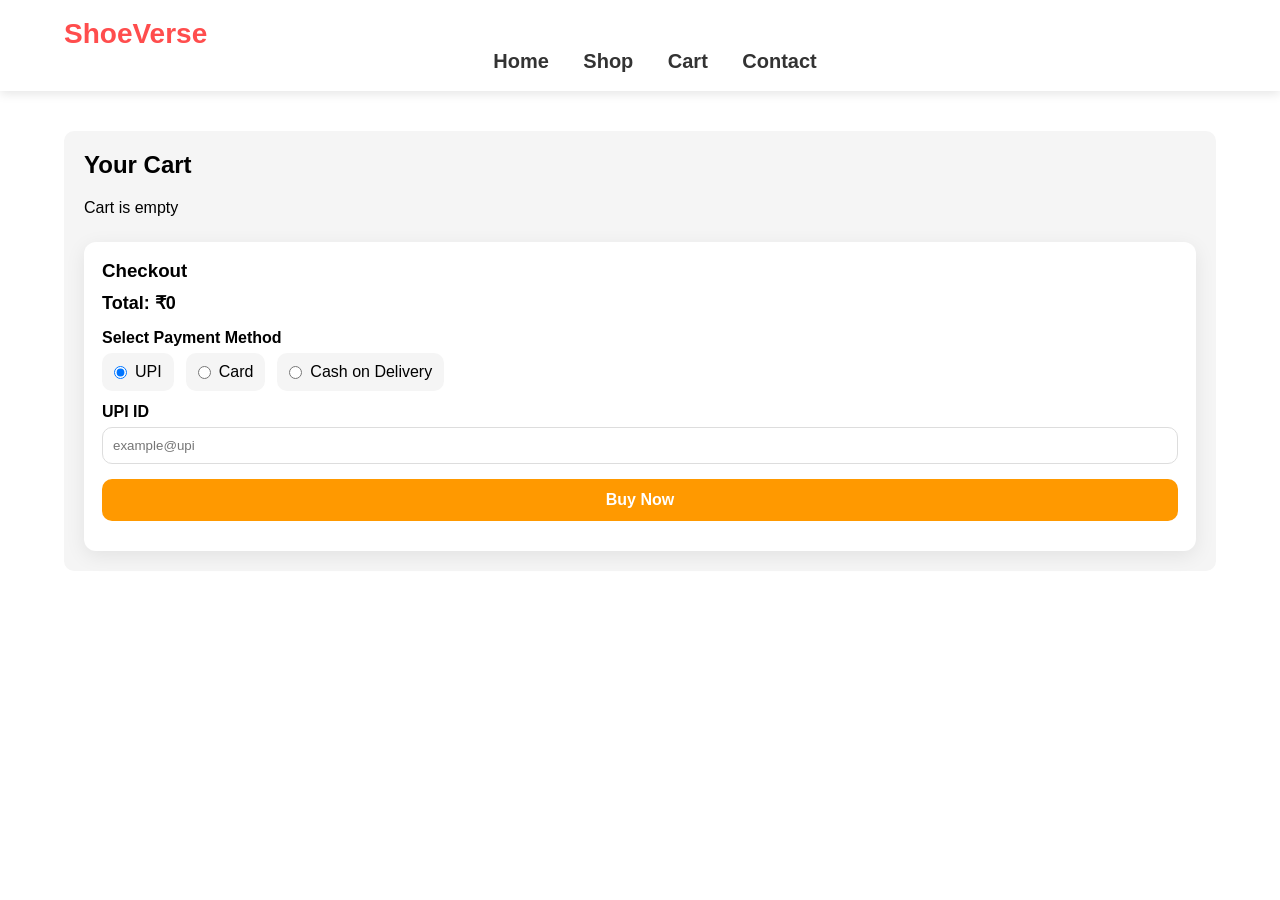
<file: cart.html>
<!DOCTYPE html>
<html>
<head>
  <title>Cart</title>
  <link rel="stylesheet" href="style.css">
</head>

<body>

<header>
  <div class="container nav">
    <h2 class="logo">ShoeVerse</h2>
    <nav>
      <a href="index.html">Home</a>
      <a href="shop.html">Shop</a>
      <a href="cart.html">Cart</a>
      <a href="contact.html">Contact</a>
    </nav>
  </div>
</header>

<section class="cart container">
  <h2>Your Cart</h2>

  <div id="cart-items">Cart is empty</div>

  <div class="checkout-box">
    <h3>Checkout</h3>

    <p class="checkout-total">Total: <span id="cartTotal">₹0</span></p>

    <label class="label">Select Payment Method</label>

    <div class="pay-options">
      <label class="pay-option">
        <input type="radio" name="pay" value="upi" checked>
        UPI
      </label>

      <label class="pay-option">
        <input type="radio" name="pay" value="card">
        Card
      </label>

      <label class="pay-option">
        <input type="radio" name="pay" value="cod">
        Cash on Delivery
      </label>
    </div>

    <div id="upiBox" class="pay-box">
      <label class="label">UPI ID</label>
      <input id="upiId" type="text" placeholder="example@upi">
    </div>

    <div id="cardBox" class="pay-box hidden">
      <label class="label">Card Number</label>
      <input id="cardNo" type="text" placeholder="1234 5678 9012 3456">

      <div class="card-row">
        <div>
          <label class="label">Expiry</label>
          <input id="exp" type="text" placeholder="MM/YY">
        </div>

        <div>
          <label class="label">CVV</label>
          <input id="cvv" type="password" placeholder="123">
        </div>
      </div>
    </div>

    <div id="codBox" class="pay-box hidden">
      <p class="cod-text">Pay cash when your order is delivered ✅</p>
    </div>

    <button class="buy-btn" onclick="placeOrder()">Buy Now</button>

    <p id="orderMsg" class="order-msg"></p>
  </div>
</section>

<script src="script.js"></script>
</body>
</html>
</file>
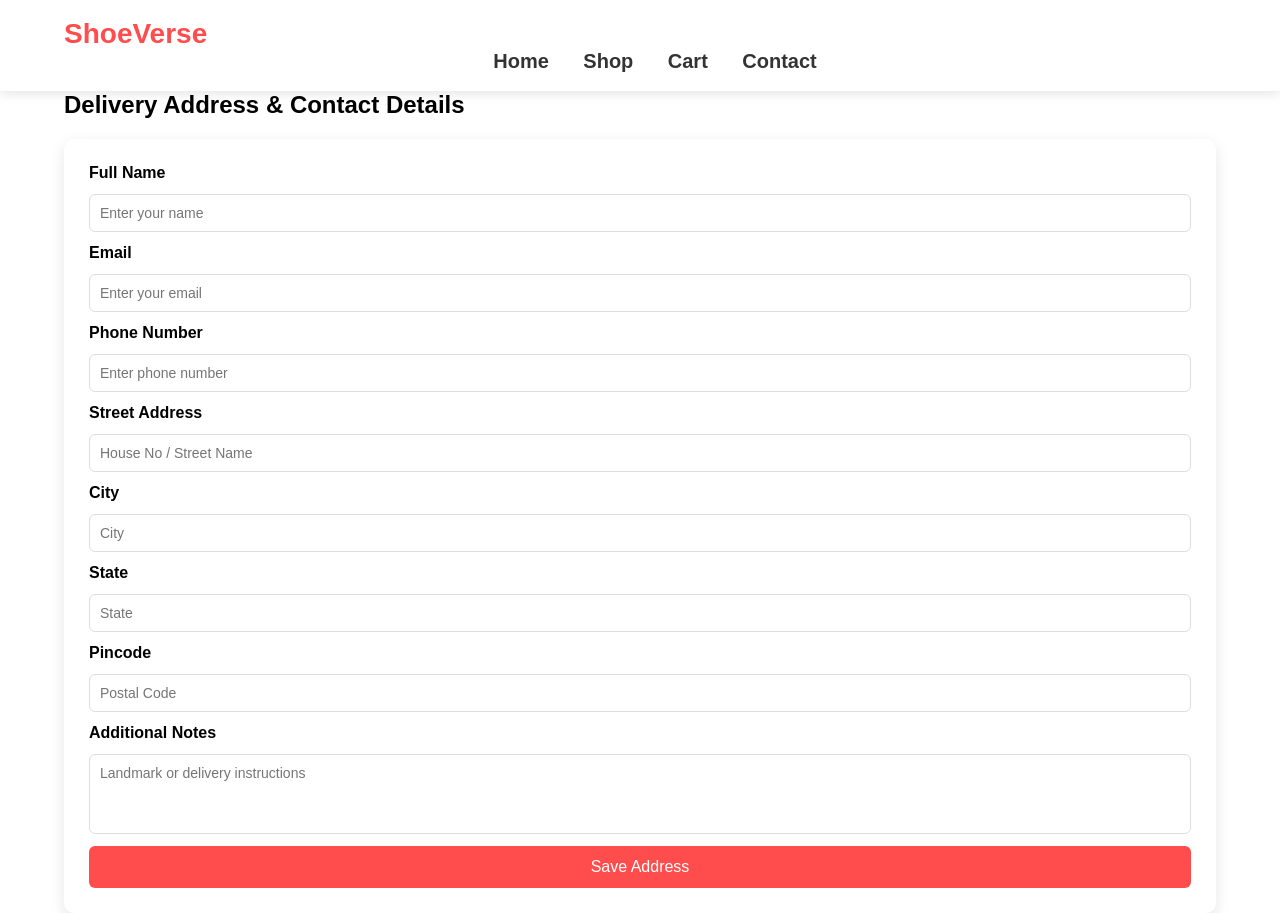
<file: contact.html>
<!DOCTYPE html>
<html>

<head>
<title>Contact / Delivery Details</title>
<link rel="stylesheet" href="style.css">
</head>

<body>

<header>

<div class="container nav">

<h2 class="logo">ShoeVerse</h2>

<nav>
<a href="index.html">Home</a>
<a href="shop.html">Shop</a>
<a href="cart.html">Cart</a>
<a href="contact.html">Contact</a>
</nav>

</div>

</header>


<section class="container contact">

<h2>Delivery Address & Contact Details</h2>

<form class="address-form">

<label>Full Name</label>
<input type="text" placeholder="Enter your name" required>

<label>Email</label>
<input type="email" placeholder="Enter your email" required>

<label>Phone Number</label>
<input type="tel" placeholder="Enter phone number" required>

<label>Street Address</label>
<input type="text" placeholder="House No / Street Name" required>

<label>City</label>
<input type="text" placeholder="City" required>

<label>State</label>
<input type="text" placeholder="State" required>

<label>Pincode</label>
<input type="text" placeholder="Postal Code" required>

<label>Additional Notes</label>
<textarea placeholder="Landmark or delivery instructions"></textarea>

<button type="submit">Save Address</button>

</form>

</section>

</body>
</html>
</file>
<file: style.css>
*{
margin:0;
padding:0;
box-sizing:border-box;
font-family:Arial;
}

.container{
width:90%;
max-width:1200px;
margin:auto;
}
.search-container{
display:flex;
justify-content:center;
margin:30px;
}

#searchInput{
width:50%;
padding:12px;
border-radius:25px;
border:1px solid #ccc;
font-size:16px;
}

#searchInput:focus{
border-color:#ff4d4d;
outline:none;
}

header{
background:#ffffff;
box-shadow:0 3px 10px rgba(0,0,0,0.1);
}

.nav{
display:flex;
justify-content:space-between;
align-items:center;
padding:18px 0;
}

.logo{
margin-right:auto;
font-size:28px;
font-weight:bold;
color:#ff4d4d;
}

nav a{
position:relative;
margin-left:30px;
text-decoration:none;
font-size:20px;
font-weight:600;
color:#333;
transition:0.3s;
}

nav a:hover{
color:#ff4d4d;
}

nav a::after{
content:"";
position:absolute;
width:0%;
height:2px;
background:#ff4d4d;
left:0;
bottom:-5px;
transition:0.3s;
}

nav a:hover::after{
width:100%;
}

.hero-pro{
  position:relative;
  padding:70px 0;
  background: radial-gradient(1200px 600px at 20% 10%, rgba(255,77,77,0.25), transparent 60%),
              radial-gradient(900px 500px at 85% 20%, rgba(255,153,0,0.18), transparent 55%),
             linear-gradient(180deg,#0b1220,#070b14);
  overflow:hidden;
}

.hero-pro::before{
  content:"";
  position:absolute;
  inset:-120px;
  background:
    radial-gradient(circle at 30% 30%, rgba(255,255,255,0.06), transparent 45%),
    radial-gradient(circle at 70% 60%, rgba(255,255,255,0.04), transparent 50%);
  filter: blur(6px);
  pointer-events:none;
}

.hero-wrap{
  display:grid;
  grid-template-columns: 1.1fr 0.9fr;
  gap:40px;
  align-items:center;
  position:relative;
  z-index:1;
}

.hero-chip{
  display:inline-block;
  padding:10px 14px;
  border-radius:999px;
  background: rgba(255,255,255,0.10);
  border:1px solid rgba(255,255,255,0.14);
  color:#fff;
  font-weight:600;
  font-size:14px;
}

.hero-title{
  margin:18px 0 10px;
  font-size:56px;
  line-height:1.05;
  color:#fff;
  letter-spacing:0.5px;
}

.hero-title .accent{
  color:#ff4d4d;
  text-shadow: 0 12px 40px rgba(255,77,77,0.35);
}

.hero-sub{
  color:rgba(255,255,255,0.75);
  font-size:17px;
  max-width:520px;
  margin:14px 0 22px;
}

.hero-actions{
  display:flex;
  gap:14px;
  flex-wrap:wrap;
  margin-bottom:22px;
}

.btn-primary{
  background:#ff4d4d;
  color:#fff;
  padding:12px 18px;
  border-radius:12px;
  text-decoration:none;
  font-weight:700;
  box-shadow:0 12px 30px rgba(255,77,77,0.25);
  transition:0.25s;
}

.btn-primary:hover{ transform:translateY(-2px); background:#e60023; }

.btn-ghost{
  background: rgba(255,255,255,0.10);
  border:1px solid rgba(255,255,255,0.18);
  color:#fff;
  padding:12px 18px;
  border-radius:12px;
  text-decoration:none;
  font-weight:700;
  transition:0.25s;
}

.btn-ghost:hover{ transform:translateY(-2px); background: rgba(255,255,255,0.14); }

.hero-stats{
  display:flex;
  gap:14px;
  flex-wrap:wrap;
}

.stat{
  background: rgba(255,255,255,0.08);
  border:1px solid rgba(255,255,255,0.12);
  border-radius:16px;
  padding:12px 14px;
  min-width:140px;
}

.stat h3{
  color:#fff;
  font-size:20px;
  margin-bottom:2px;
}

.stat p{
  color: rgba(255,255,255,0.7);
  font-size:13px;
}

.shoe-card{
  position:relative;
  background: rgba(255,255,255,0.08);
  border:1px solid rgba(255,255,255,0.14);
  border-radius:22px;
  padding:18px;
  box-shadow: 0 30px 80px rgba(0,0,0,0.45);
  overflow:hidden;
}

.shoe-card::after{
  content:"";
  position:absolute;
  width:420px;
  height:420px;
  right:-180px;
  top:-160px;
  background: radial-gradient(circle, rgba(255,77,77,0.35), transparent 60%);
  filter: blur(12px);
  pointer-events:none;
}

.shoe-badge{
  position:absolute;
  top:16px;
  left:16px;
  padding:8px 10px;
  border-radius:999px;
  background:#ff4d4d;
  color:#fff;
  font-weight:800;
  font-size:12px;
}

.shoe-img{
  width:100%;
  height:320px;
  object-fit:cover;
  border-radius:18px;
  transform: rotate(-6deg);
  transition:0.35s;
}

.shoe-card:hover .shoe-img{
  transform: rotate(-2deg) scale(1.02);
}

.shoe-meta{
  margin-top:14px;
  display:flex;
  justify-content:space-between;
  gap:10px;
  align-items:flex-start;
}

.shoe-meta h3{
  color:#fff;
  font-size:18px;
  margin-bottom:4px;
}

.meta-muted{
  color: rgba(255,255,255,0.65);
  font-size:13px;
}

.price-box{
  text-align:right;
}

.price-box .old{
  color: rgba(255,255,255,0.55);
  text-decoration: line-through;
  font-size:13px;
  margin-bottom:2px;
}

.price-box .new{
  color:#ffcc00;
  font-weight:800;
  font-size:18px;
}

.buy-now{
  width:100%;
  margin-top:14px;
  padding:12px 14px;
  border:none;
  border-radius:14px;
  background: linear-gradient(90deg,#ff4d4d,#ff9900);
  color:#111;
  font-weight:900;
  cursor:pointer;
  transition:0.25s;
}

.buy-now:hover{ transform: translateY(-2px); filter: brightness(1.05); }

@media(max-width:900px){
  .hero-wrap{ grid-template-columns:1fr; }
  .hero-title{ font-size:42px; }
  .shoe-img{ height:260px; transform:none; }
}

.btn{
background:#ff4d4d;
padding:10px 20px;
color:white;
text-decoration:none;
margin-top:10px;
display:inline-block;
}

.section-title{
text-align:center;
font-size:32px;
margin-bottom:40px;
font-weight:700;
}


.product-grid{
display:grid;
grid-template-columns:repeat(auto-fit,minmax(250px,1fr));
gap:30px;
}

.product{
position:relative;
background:white;
padding:20px;
border-radius:12px;
text-align:center;
box-shadow:0 5px 20px rgba(0,0,0,0.1);
transition:0.3s;
}

.product:hover{
transform:translateY(-10px);
box-shadow:0 10px 25px rgba(0,0,0,0.2);
}

.product img{
width:100%;
height:200px;
object-fit:cover;
border-radius:8px;
}

.badge{
position:absolute;
top:10px;
left:10px;
background:#ff4d4d;
color:white;
padding:5px 10px;
font-size:12px;
border-radius:4px;
}

.price{
font-size:18px;
font-weight:bold;
margin:10px 0;
color:#ff4d4d;
}

.product button{
background:#ff4d4d;
color:white;
border:none;
padding:10px 15px;
border-radius:6px;
cursor:pointer;
transition:0.3s;
}

.product button:hover{
background:#e60023;
}

.rating{
color:gold;
margin-top:5px;
}

footer{
background:#0f172a;
color:#fff;
text-align:center;
padding:25px 0;
font-size:16px;
letter-spacing:1px;
border-top:2px solid #ff4d4d;
}

.address-form{
display:flex;
flex-direction:column;
gap:12px;
margin-top:20px;
background:#fff;
padding:25px;
border-radius:10px;
box-shadow:0 5px 15px rgba(0,0,0,0.1);
}

.address-form label{
font-weight:600;
}

.address-form input,
.address-form textarea{
padding:10px;
border:1px solid #ddd;
border-radius:6px;
font-size:14px;
}

.address-form textarea{
resize:none;
height:80px;
}

.address-form button{
background:#ff4d4d;
color:white;
border:none;
padding:12px;
border-radius:6px;
cursor:pointer;
font-size:16px;
}

.address-form button:hover{
background:#e60023;
}

.cart-row{
  display:flex;
  justify-content:space-between;
  align-items:center;
  gap:10px;
  padding:10px;
  background:#fff;
  margin:10px 0;
  border-radius:8px;
}

.remove-btn{
  background:#222;
  color:#fff;
  border:none;
  padding:6px 10px;
  border-radius:6px;
  cursor:pointer;
}
#cart-items{
margin-top:20px;

}

.cart{
margin-top:40px;
padding:20px;
background:#f5f5f5;
border-radius:10px;
}

#cart-items div{
padding:10px;
border-bottom:1px solid #ddd;
}

.checkout-box{
  margin-top:25px;
  background:#fff;
  padding:18px;
  border-radius:12px;
  box-shadow:0 5px 20px rgba(0,0,0,0.08);
}

.checkout-total{
  font-size:18px;
  font-weight:700;
  margin:10px 0 15px;
}

.label{
  display:block;
  font-weight:600;
  margin:10px 0 6px;
}

.pay-options{
  display:flex;
  gap:12px;
  flex-wrap:wrap;
  margin-bottom:12px;
}

.pay-option{
  background:#f5f5f5;
  padding:10px 12px;
  border-radius:10px;
  display:flex;
  gap:8px;
  align-items:center;
  cursor:pointer;
}

.pay-box input{
  width:100%;
  padding:10px;
  border:1px solid #ddd;
  border-radius:10px;
  outline:none;
}

.card-row{
  display:grid;
  grid-template-columns:1fr 1fr;
  gap:10px;
  margin-top:10px;
}

.hidden{
  display:none;
}

.buy-btn{
  width:100%;
  margin-top:15px;
  background:#ff9900;
  color:#fff;
  border:none;
  padding:12px;
  border-radius:10px;
  font-size:16px;
  font-weight:700;
  cursor:pointer;
}

.buy-btn:hover{
  background:#e68a00;
}

.order-msg{
  margin-top:12px;
  font-weight:600;
}

@media (max-width:768px){
.product-grid{
grid-template-columns:1fr;
}
}

.nav{
flex-direction:column;
}

.hero h1{
font-size:28px;
}
</file>
